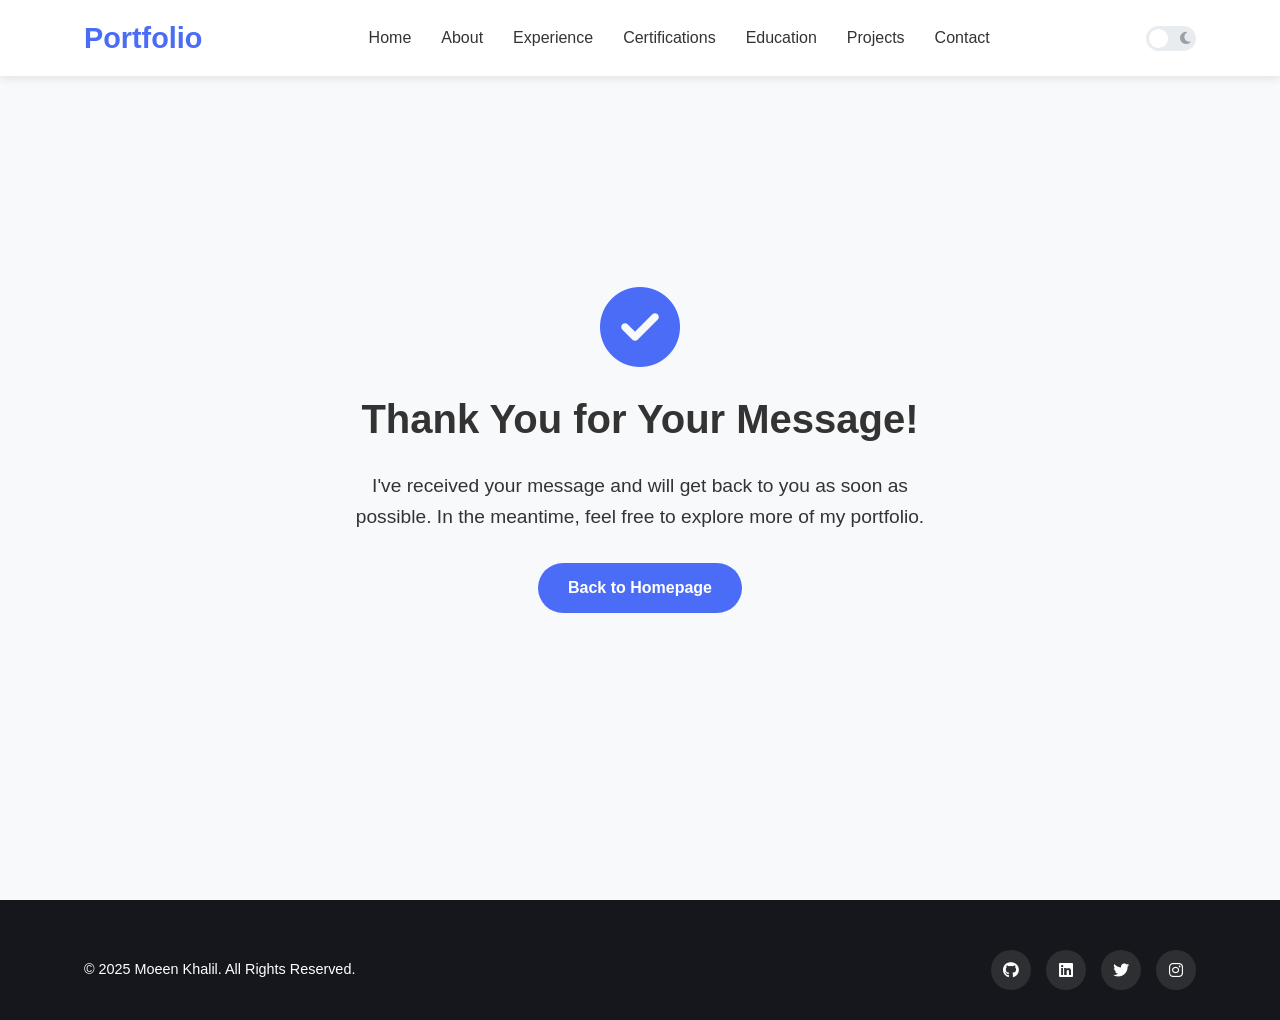
<file: thanks.html>
<!DOCTYPE html>
<html lang="en">
<head>
    <meta charset="UTF-8">
    <meta name="viewport" content="width=device-width, initial-scale=1.0">
    <title>Thank You | My Portfolio</title>
    <link rel="stylesheet" href="css/styles.css">
    <link rel="stylesheet" href="https://cdnjs.cloudflare.com/ajax/libs/font-awesome/6.4.0/css/all.min.css">
    <style>
        .thank-you-container {
            min-height: 100vh;
            display: flex;
            flex-direction: column;
            justify-content: center;
            align-items: center;
            text-align: center;
            padding: 20px;
        }
        .thank-you-icon {
            font-size: 5rem;
            color: var(--primary-color);
            margin-bottom: 20px;
        }
        .thank-you-title {
            font-size: 2.5rem;
            margin-bottom: 20px;
        }
        .thank-you-message {
            font-size: 1.2rem;
            margin-bottom: 30px;
            max-width: 600px;
        }
    </style>
</head>
<body>
    <!-- Header Section -->
    <header>
        <div class="container">
            <nav>
                <div class="logo">
                    <h1>Portfolio</h1>
                </div>
                <ul class="nav-links">
                    <li><a href="index.html#home">Home</a></li>
                    <li><a href="index.html#about">About</a></li>
                    <li><a href="index.html#experience">Experience</a></li>
                    <li><a href="index.html#certifications">Certifications</a></li>
                    <li><a href="index.html#education">Education</a></li>
                    <li><a href="index.html#projects">Projects</a></li>
                    <li><a href="index.html#contact">Contact</a></li>
                </ul>
                <div class="theme-toggle">
                    <input type="checkbox" id="theme-toggle-checkbox">
                    <label for="theme-toggle-checkbox" class="theme-toggle-label">
                        <i class="fas fa-sun"></i>
                        <i class="fas fa-moon"></i>
                        <span class="toggle-ball"></span>
                    </label>
                </div>
                <div class="hamburger">
                    <div class="bar"></div>
                    <div class="bar"></div>
                    <div class="bar"></div>
                </div>
            </nav>
        </div>
    </header>

    <!-- Thank You Section -->
    <section class="thank-you-container">
        <i class="fas fa-check-circle thank-you-icon"></i>
        <h1 class="thank-you-title">Thank You for Your Message!</h1>
        <p class="thank-you-message">I've received your message and will get back to you as soon as possible. In the meantime, feel free to explore more of my portfolio.</p>
        <a href="index.html" class="btn btn-primary">Back to Homepage</a>
    </section>

    <!-- Footer -->
    <footer>
        <div class="container">
            <div class="footer-content">
                <div class="copyright">
                    <p>&copy; 2025 Moeen Khalil. All Rights Reserved.</p>
                </div>
                <div class="social-links">
                    <a href="#" target="_blank"><i class="fab fa-github"></i></a>
                    <a href="#" target="_blank"><i class="fab fa-linkedin"></i></a>
                    <a href="#" target="_blank"><i class="fab fa-twitter"></i></a>
                    <a href="#" target="_blank"><i class="fab fa-instagram"></i></a>
                </div>
            </div>
        </div>
    </footer>

    <script src="js/script.js"></script>
</body>
</html>
</file>
<file: css/styles.css>
/* General Styles */
:root {
    /* Light Theme Colors (Default) */
    --primary-color: #4a6cf7;
    --primary-dark: #3755d3;
    --secondary-color: #15171c;
    --text-color: #333;
    --text-light: #666;
    --background-color: #fff;
    --background-alt: #f8f9fa;
    --border-color: #e9ecef;
    --card-bg: #fff;
    --success-color: #28a745;
    --danger-color: #dc3545;
    --warning-color: #ffc107;
    --max-width: 1200px;
    --transition: all 0.3s ease;
    --box-shadow: 0 5px 15px rgba(0, 0, 0, 0.1);
    --header-bg: rgba(255, 255, 255, 0.95);
    --toggle-bg: #e9ecef;
    --toggle-dark: #6e7985;
}

[data-theme="dark"] {
    /* Dark Theme Colors */
    --primary-color: #5c7bf7;
    --primary-dark: #4a6cf7;
    --secondary-color: #131419;
    --text-color: #f0f0f0;
    --text-light: #c0c0c0;
    --background-color: #1a1d23;
    --background-alt: #22262f;
    --border-color: #2d343f;
    --card-bg: #22262f;
    --box-shadow: 0 5px 15px rgba(0, 0, 0, 0.3);
    --header-bg: rgba(26, 29, 35, 0.95);
    --toggle-bg: #3a4151;
    --toggle-dark: #131419;
}

* {
    margin: 0;
    padding: 0;
    box-sizing: border-box;
}

html {
    scroll-behavior: smooth;
}

body {
    font-family: 'Segoe UI', Tahoma, Geneva, Verdana, sans-serif;
    line-height: 1.6;
    color: var(--text-color);
    background-color: var(--background-color);
    transition: background-color 0.3s ease, color 0.3s ease;
}

a {
    text-decoration: none;
    color: var(--primary-color);
    transition: var(--transition);
}

a:hover {
    color: var(--primary-dark);
}

ul {
    list-style: none;
}

img {
    max-width: 100%;
    height: auto;
}

.container {
    width: 90%;
    max-width: var(--max-width);
    margin: 0 auto;
    padding: 0 20px;
}

.section-title {
    text-align: center;
    font-size: 2.5rem;
    margin-bottom: 4rem;
    position: relative;
}

.section-title::after {
    content: '';
    display: block;
    width: 80px;
    height: 4px;
    background-color: var(--primary-color);
    position: absolute;
    bottom: -15px;
    left: 50%;
    transform: translateX(-50%);
}

section {
    padding: 100px 0;
}

section:nth-child(even) {
    background-color: var(--background-alt);
}

.btn {
    display: inline-block;
    padding: 12px 30px;
    border-radius: 50px;
    text-align: center;
    font-weight: 600;
    cursor: pointer;
    transition: var(--transition);
    border: none;
}

.btn-primary {
    background-color: var(--primary-color);
    color: white;
}

.btn-primary:hover {
    background-color: var(--primary-dark);
    color: white;
    transform: translateY(-3px);
    box-shadow: 0 5px 15px rgba(74, 108, 247, 0.4);
}

.btn-secondary {
    background-color: transparent;
    border: 2px solid var(--primary-color);
    color: var(--primary-color);
}

.btn-secondary:hover {
    background-color: var(--primary-color);
    color: white;
    transform: translateY(-3px);
}

.btn-sm {
    padding: 8px 20px;
    font-size: 0.9rem;
}

.highlight {
    color: var(--primary-color);
}

/* Theme Toggle Styles */
.theme-toggle {
    margin-left: 20px;
    position: relative;
    display: flex;
    align-items: center;
}

#theme-toggle-checkbox {
    opacity: 0;
    position: absolute;
}

.theme-toggle-label {
    width: 50px;
    height: 25px;
    background-color: var(--toggle-bg);
    border-radius: 50px;
    position: relative;
    cursor: pointer;
    display: flex;
    justify-content: space-between;
    align-items: center;
    padding: 0 5px;
    transition: background-color 0.3s ease;
}

.theme-toggle-label .fa-sun {
    color: #ffd43b;
    font-size: 14px;
}

.theme-toggle-label .fa-moon {
    color: #9aa0a6;
    font-size: 14px;
}

.toggle-ball {
    position: absolute;
    width: 19px;
    height: 19px;
    background-color: white;
    border-radius: 50%;
    left: 3px;
    transition: transform 0.3s ease, background-color 0.3s ease;
}

#theme-toggle-checkbox:checked + .theme-toggle-label {
    background-color: var(--toggle-dark);
}

#theme-toggle-checkbox:checked + .theme-toggle-label .toggle-ball {
    transform: translateX(25px);
    background-color: var(--primary-color);
}

/* Header Styles */
header {
    position: fixed;
    top: 0;
    left: 0;
    width: 100%;
    background-color: var(--header-bg);
    box-shadow: 0 2px 10px rgba(0, 0, 0, 0.1);
    padding: 15px 0;
    z-index: 1000;
    transition: var(--transition);
}

header.scrolled {
    padding: 10px 0;
    background-color: var(--header-bg);
}

nav {
    display: flex;
    justify-content: space-between;
    align-items: center;
}

.logo h1 {
    font-size: 1.8rem;
    font-weight: 700;
    color: var(--primary-color);
}

.nav-links {
    display: flex;
}

.nav-links li {
    margin-left: 30px;
}

.nav-links a {
    color: var(--text-color);
    font-weight: 500;
    position: relative;
}

.nav-links a:hover {
    color: var(--primary-color);
}

.nav-links a::after {
    content: '';
    position: absolute;
    left: 0;
    bottom: -5px;
    width: 0;
    height: 2px;
    background-color: var(--primary-color);
    transition: var(--transition);
}

.nav-links a:hover::after {
    width: 100%;
}

.hamburger {
    display: none;
    cursor: pointer;
    margin-left: 20px;
}

.bar {
    display: block;
    width: 25px;
    height: 3px;
    margin: 5px auto;
    background-color: var(--text-color);
    transition: var(--transition);
}

/* Hero Section Styles */
.hero {
    height: 100vh;
    display: flex;
    align-items: center;
    padding-top: 80px;
    background-color: var(--background-alt);
    position: relative;
}

.hero .container {
    display: flex;
    justify-content: space-between;
    align-items: center;
}

.hero-content {
    flex: 1;
    max-width: 600px;
}

.hero-content h1 {
    font-size: 3.5rem;
    margin-bottom: 20px;
    font-weight: 700;
    line-height: 1.2;
}

.hero-content h2 {
    font-size: 1.8rem;
    margin-bottom: 20px;
    color: var(--text-light);
    font-weight: 500;
}

.hero-content p {
    font-size: 1.1rem;
    margin-bottom: 30px;
    color: var(--text-light);
}

.hero-buttons {
    display: flex;
    gap: 15px;
    margin-bottom: 30px;
}

.social-links {
    display: flex;
    gap: 15px;
}

.social-links a {
    display: flex;
    align-items: center;
    justify-content: center;
    width: 40px;
    height: 40px;
    border-radius: 50%;
    background-color: var(--primary-color);
    color: white;
    transition: var(--transition);
}

.social-links a:hover {
    background-color: var(--primary-dark);
    transform: translateY(-3px);
}

.hero-image {
    flex: 1;
    display: flex;
    justify-content: flex-end;
}

.hero-image img {
    max-width: 80%;
    border-radius: 20px;
    box-shadow: var(--box-shadow);
}

/* About Section Styles */
.about-content {
    display: flex;
    gap: 50px;
    align-items: center;
}

.about-image {
    flex: 1;
}

.about-image img {
    border-radius: 20px;
    box-shadow: var(--box-shadow);
}

.about-text {
    flex: 1;
}

.about-text h3 {
    font-size: 1.8rem;
    margin-bottom: 20px;
    color: var(--primary-color);
}

.about-text p {
    margin-bottom: 20px;
    color: var(--text-light);
}

.skills {
    margin-top: 30px;
}

.skill-item {
    margin-bottom: 20px;
}

.skill-item span {
    display: block;
    margin-bottom: 10px;
    font-weight: 500;
}

.skill-bar {
    display: none;
}

/* Education & Experience Sections */
.timeline {
    position: relative;
    max-width: 800px;
    margin: 0 auto;
}

.timeline::after {
    content: '';
    position: absolute;
    top: 0;
    bottom: 0;
    left: 50%;
    width: 2px;
    background-color: var(--primary-color);
    transform: translateX(-50%);
}

.timeline-item {
    position: relative;
    width: 50%;
    padding: 20px 40px;
    box-sizing: border-box;
}

.timeline-item:nth-child(odd) {
    left: 0;
}

.timeline-item:nth-child(even) {
    left: 50%;
}

.timeline-dot {
    position: absolute;
    width: 20px;
    height: 20px;
    background-color: var(--primary-color);
    border-radius: 50%;
    top: 30px;
    z-index: 1;
}

.timeline-item:nth-child(odd) .timeline-dot {
    right: -10px;
}

.timeline-item:nth-child(even) .timeline-dot {
    left: -10px;
}

.timeline-content {
    background-color: var(--card-bg);
    padding: 30px;
    border-radius: 10px;
    box-shadow: var(--box-shadow);
    position: relative;
}

.timeline-item:nth-child(odd) .timeline-content::after {
    content: '';
    position: absolute;
    border: 10px solid transparent;
    border-left-color: var(--card-bg);
    right: -20px;
    top: 30px;
}

.timeline-item:nth-child(even) .timeline-content::after {
    content: '';
    position: absolute;
    border: 10px solid transparent;
    border-right-color: var(--card-bg);
    left: -20px;
    top: 30px;
}

.timeline-content h3 {
    color: var(--primary-color);
    margin-bottom: 10px;
    font-size: 1.3rem;
}

.timeline-content h4 {
    margin-bottom: 5px;
}

.timeline-content .period {
    color: var(--text-light);
    font-size: 0.9rem;
    margin-bottom: 15px;
}

/* Projects Section Styles */
.projects-grid {
    display: grid;
    grid-template-columns: repeat(auto-fill, minmax(340px, 1fr));
    gap: 30px;
}

.project-card {
    background-color: var(--card-bg);
    border-radius: 10px;
    overflow: hidden;
    box-shadow: var(--box-shadow);
    transition: var(--transition);
}

.project-card:hover {
    transform: translateY(-10px);
    box-shadow: 0 15px 30px rgba(0, 0, 0, 0.15);
}

.project-image {
    height: 200px;
    overflow: hidden;
}

.project-image img {
    width: 100%;
    height: 100%;
    object-fit: cover;
    transition: var(--transition);
}

.project-card:hover .project-image img {
    transform: scale(1.1);
}

.project-info {
    padding: 25px;
}

.project-info h3 {
    margin-bottom: 10px;
    font-size: 1.3rem;
    color: var(--primary-color);
}

.project-info p {
    margin-bottom: 15px;
    color: var(--text-light);
}

.tech-stack {
    display: flex;
    flex-wrap: wrap;
    gap: 10px;
    margin-bottom: 20px;
}

.tech-stack span {
    background-color: var(--background-alt);
    color: var(--text-color);
    padding: 5px 12px;
    border-radius: 50px;
    font-size: 0.8rem;
    font-weight: 500;
}

.project-links {
    display: flex;
    gap: 10px;
}

/* Contact Section Styles */
.contact-content {
    display: flex;
    gap: 50px;
}

.contact-info {
    flex: 1;
    display: flex;
    flex-direction: column;
    gap: 30px;
}

.contact-item {
    display: flex;
    flex-direction: column;
    background-color: var(--card-bg);
    padding: 30px;
    border-radius: 10px;
    box-shadow: var(--box-shadow);
    text-align: center;
    transition: var(--transition);
}

.contact-item:hover {
    transform: translateY(-5px);
    box-shadow: 0 10px 25px rgba(0, 0, 0, 0.15);
}

.contact-item i {
    font-size: 2rem;
    color: var(--primary-color);
    margin-bottom: 20px;
}

.contact-item h3 {
    margin-bottom: 10px;
    font-size: 1.3rem;
    color: var(--primary-color);
}

.contact-form {
    flex: 1;
    background-color: var(--card-bg);
    padding: 40px;
    border-radius: 10px;
    box-shadow: var(--box-shadow);
}

.form-group {
    margin-bottom: 20px;
}

.form-group input,
.form-group textarea {
    width: 100%;
    padding: 15px;
    border: 1px solid var(--border-color);
    border-radius: 5px;
    font-family: inherit;
    font-size: 1rem;
    transition: var(--transition);
    background-color: var(--background-color);
    color: var(--text-color);
}

.form-group input:focus,
.form-group textarea:focus {
    outline: none;
    border-color: var(--primary-color);
}

.form-group textarea {
    height: 150px;
    resize: vertical;
}

/* Footer Styles */
footer {
    background-color: var(--secondary-color);
    color: white;
    padding: 50px 0 30px;
}

.footer-content {
    display: flex;
    justify-content: space-between;
    align-items: center;
}

.copyright p {
    font-size: 0.9rem;
}

footer .social-links a {
    background-color: rgba(255, 255, 255, 0.1);
}

footer .social-links a:hover {
    background-color: var(--primary-color);
}

/* Responsive Styles */
@media screen and (max-width: 992px) {
    .hero .container {
        flex-direction: column;
        text-align: center;
    }

    .hero-content {
        margin-bottom: 40px;
    }

    .hero-buttons {
        justify-content: center;
    }

    .social-links {
        justify-content: center;
    }

    .about-content {
        flex-direction: column;
    }

    .about-image {
        margin-bottom: 30px;
    }

    .timeline::after {
        left: 31px;
    }

    .timeline-item {
        width: 100%;
        padding-left: 70px;
        padding-right: 0;
    }

    .timeline-item:nth-child(even) {
        left: 0;
    }

    .timeline-item:nth-child(odd) .timeline-dot,
    .timeline-item:nth-child(even) .timeline-dot {
        left: 21px;
    }

    .timeline-item:nth-child(odd) .timeline-content::after {
        left: -20px;
        border-right-color: white;
        border-left-color: transparent;
    }

    .contact-content {
        flex-direction: column;
        gap: 30px;
    }

    .contact-info {
        flex-direction: row;
        flex-wrap: wrap;
    }

    .contact-item {
        flex-basis: calc(50% - 15px);
    }
}

@media screen and (max-width: 768px) {
    .hamburger {
        display: block;
    }

    .nav-links {
        position: fixed;
        top: -100%;
        left: 0;
        width: 100%;
        background-color: var(--background-color);
        flex-direction: column;
        align-items: center;
        padding: 20px 0;
        transition: var(--transition);
        box-shadow: 0 5px 10px rgba(0, 0, 0, 0.1);
    }

    .nav-links.active {
        top: 70px;
    }

    .nav-links li {
        margin: 15px 0;
    }

    .contact-item {
        flex-basis: 100%;
    }

    .footer-content {
        flex-direction: column;
        gap: 20px;
    }
    
    .theme-toggle {
        margin-right: 20px;
    }
}

@media screen and (max-width: 576px) {
    .section-title {
        font-size: 2rem;
        margin-bottom: 3rem;
    }

    .hero-content h1 {
        font-size: 2.5rem;
    }

    .hero-content h2 {
        font-size: 1.4rem;
    }

    .hero-buttons {
        flex-direction: column;
    }
}

/* Certification Button Styles */
.cert-btn {
    margin-top: 15px;
    display: inline-block;
    background-color: var(--primary-color);
    color: white;
}

.cert-btn:hover {
    background-color: var(--primary-dark);
    color: white;
    transform: translateY(-3px);
}

.cert-btn i {
    margin-left: 5px;
}

/* Skill Cards Styles */
.skills-container {
    display: flex;
    flex-wrap: wrap;
    gap: 15px;
    margin-top: 25px;
}

.skill-card {
    display: flex;
    flex-direction: column;
    align-items: center;
    justify-content: center;
    width: 100px;
    height: 100px;
    background-color: var(--card-bg);
    border-radius: 10px;
    box-shadow: var(--box-shadow);
    padding: 15px;
    transition: var(--transition);
}

.skill-card:hover {
    transform: translateY(-5px);
    box-shadow: 0 10px 25px rgba(0, 0, 0, 0.15);
    background-color: var(--primary-color);
    color: white;
}

.skill-card i {
    font-size: 2.5rem;
    margin-bottom: 10px;
    color: var(--primary-color);
    transition: var(--transition);
}

.skill-card:hover i {
    color: white;
}

.skill-card span {
    font-size: 0.9rem;
    font-weight: 500;
    text-align: center;
}
</file>
